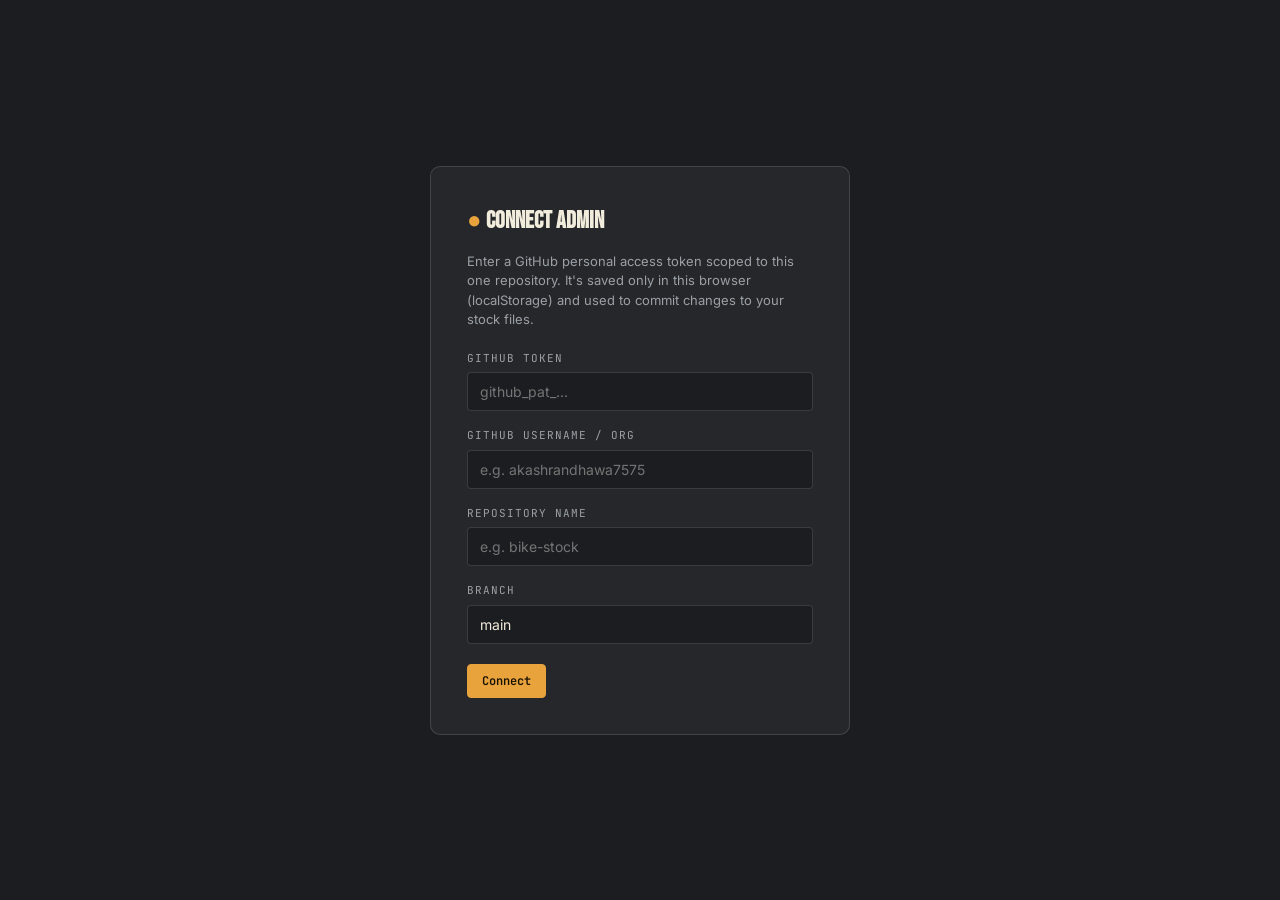
<file: admin.html>
<!DOCTYPE html>
<html lang="en">
<head>
<meta charset="UTF-8" />
<meta name="viewport" content="width=device-width, initial-scale=1.0" />
<title>Admin — Bike Stock</title>
<meta name="robots" content="noindex, nofollow" />
<link rel="stylesheet" href="style.css" />
<link rel="stylesheet" href="admin.css" />
</head>
<body class="admin">

<!-- ===== CONNECT / SETUP SCREEN ===== -->
<div class="lock-screen" id="setup-screen">
  <div class="lock-box">
    <h1><span class="dot" style="color:var(--amber)">●</span> Connect Admin</h1>
    <p>Enter a GitHub personal access token scoped to this one repository. It's saved only in this browser (localStorage) and used to commit changes to your stock files.</p>
    <div class="form-grid single">
      <div class="form-field">
        <label for="s-token">GitHub Token</label>
        <input type="password" id="s-token" placeholder="github_pat_..." />
      </div>
      <div class="form-field">
        <label for="s-owner">GitHub Username / Org</label>
        <input type="text" id="s-owner" placeholder="e.g. akashrandhawa7575" />
      </div>
      <div class="form-field">
        <label for="s-repo">Repository Name</label>
        <input type="text" id="s-repo" placeholder="e.g. bike-stock" />
      </div>
      <div class="form-field">
        <label for="s-branch">Branch</label>
        <input type="text" id="s-branch" value="main" />
      </div>
    </div>
    <div class="form-actions">
      <button class="pill-btn primary" id="s-connect">Connect</button>
      <span class="status-msg" id="s-status"></span>
    </div>
  </div>
</div>

<!-- ===== MAIN ADMIN SCREEN ===== -->
<div id="admin-app" class="hidden">
  <header class="admin-header">
    <div class="wrap">
      <h1><span class="dot">●</span> Stock Admin</h1>
      <div style="display:flex; gap:10px;">
        <a href="index.html" class="pill-btn" target="_blank">View Site ↗</a>
        <button class="pill-btn danger" id="disconnect-btn">Disconnect</button>
      </div>
    </div>
  </header>

  <main class="admin-main">
    <div class="wrap">

      <section class="panel">
        <h2>Business Info</h2>
        <div class="form-grid" id="config-form">
          <div class="form-field"><label>Business Name</label><input id="c-businessName" /></div>
          <div class="form-field"><label>Tagline</label><input id="c-tagline" /></div>
          <div class="form-field"><label>City / Area</label><input id="c-city" /></div>
          <div class="form-field"><label>Phone (display)</label><input id="c-phone" /></div>
          <div class="form-field"><label>WhatsApp Number</label><input id="c-whatsapp" placeholder="91XXXXXXXXXX (no + or spaces)" /></div>
          <div class="form-field"><label>Hours</label><input id="c-hours" /></div>
          <div class="form-field span-2"><label>Address</label><input id="c-address" /></div>
          <div class="form-field span-2"><label>About Text</label><textarea id="c-aboutText"></textarea></div>
        </div>
        <div class="form-actions">
          <button class="pill-btn primary" id="save-config-btn">Save Business Info</button>
          <span class="status-msg" id="config-status"></span>
        </div>
      </section>

      <section class="panel">
        <h2>Add / Edit Bike</h2>
        <form id="bike-form">
          <input type="hidden" id="b-id" />
          <div class="form-grid">
            <div class="form-field"><label>Brand</label><input id="b-brand" required /></div>
            <div class="form-field"><label>Model</label><input id="b-model" required /></div>
            <div class="form-field"><label>Year</label><input id="b-year" type="number" required /></div>
            <div class="form-field">
              <label>Price Type</label>
              <select id="b-priceType">
                <option value="fixed">Fixed Price</option>
                <option value="call">Call for Price</option>
              </select>
            </div>
            <div class="form-field" id="b-price-wrap"><label>Price (₹)</label><input id="b-price" type="number" /></div>
            <div class="form-field"><label>KM Run</label><input id="b-km" type="number" required /></div>
            <div class="form-field"><label>Condition</label>
              <select id="b-condition">
                <option>Excellent</option><option>Good</option><option>Fair</option><option>Needs work</option>
              </select>
            </div>
            <div class="form-field"><label>Ownership</label><input id="b-ownership" placeholder="e.g. 1st Owner" /></div>
            <div class="form-field"><label>Fuel</label><input id="b-fuel" placeholder="Petrol" /></div>
            <div class="form-field"><label>Color</label><input id="b-color" /></div>
            <div class="form-field"><label>Documents</label><input id="b-docs" placeholder="RC + Insurance valid" /></div>
            <div class="form-field"><label>Status</label>
              <select id="b-status"><option value="available">Available</option><option value="sold">Sold</option></select>
            </div>
            <div class="form-field span-2">
              <label>Photos</label>
              <input id="b-image-file" type="file" accept="image/*" multiple />
              <small class="hint">Select multiple photos at once (Ctrl/Cmd-click), or add one at a time — each Add appends to the list below. You can also paste an image URL instead.</small>
            </div>
            <div class="form-field">
              <label>Add Image URL</label>
              <div style="display:flex; gap:8px;">
                <input id="b-image-url" placeholder="https://..." style="flex:1;" />
                <button type="button" class="pill-btn" id="b-add-url-btn">Add</button>
              </div>
            </div>
            <div class="form-field span-2">
              <label>Photos for this listing (first = cover photo)</label>
              <div class="photo-list" id="b-photo-list"><span class="hint" style="color:var(--chrome)">No photos added yet</span></div>
            </div>
            <div class="form-field span-2"><label>Description</label><textarea id="b-description"></textarea></div>
          </div>
          <div class="form-actions">
            <button type="submit" class="pill-btn primary" id="bike-submit-btn">Add Bike</button>
            <button type="button" class="pill-btn" id="bike-cancel-btn">Cancel Edit</button>
            <span class="status-msg" id="bike-status"></span>
          </div>
        </form>
      </section>

      <section class="panel">
        <h2>Current Stock (<span id="stock-count">0</span>)</h2>
        <div style="overflow-x:auto;">
          <table class="stock-table">
            <thead>
              <tr><th>Photo</th><th>Brand / Model</th><th>Year</th><th>Price</th><th>KM</th><th>Status</th><th>Actions</th></tr>
            </thead>
            <tbody id="stock-tbody"></tbody>
          </table>
        </div>
      </section>

    </div>
  </main>
</div>

<script src="admin.js"></script>
</body>
</html>
</file>
<file: style.css>
@import url('https://fonts.googleapis.com/css2?family=Bebas+Neue&family=Inter:wght@400;500;600&family=JetBrains+Mono:wght@500;600&display=swap');

:root {
  --charcoal: #1c1d20;
  --panel: #26272b;
  --panel-2: #303136;
  --amber: #e8a33d;
  --amber-dim: #a97527;
  --paper: #f2ecdc;
  --paper-dim: #e4dcc4;
  --rust: #b33a2e;
  --chrome: #9aa0a6;
  --ink: #1a1a1a;
  --line: rgba(242, 236, 220, 0.14);

  --font-display: 'Bebas Neue', sans-serif;
  --font-body: 'Inter', sans-serif;
  --font-mono: 'JetBrains Mono', monospace;
}

* { box-sizing: border-box; }
html { scroll-behavior: smooth; }

body {
  margin: 0;
  background: var(--charcoal);
  color: var(--paper);
  font-family: var(--font-body);
  line-height: 1.5;
  background-image: radial-gradient(circle at 1px 1px, rgba(255,255,255,0.035) 1px, transparent 0);
  background-size: 22px 22px;
}

a { color: inherit; text-decoration: none; }
img { max-width: 100%; display: block; }
ul { margin: 0; padding: 0; list-style: none; }

.section-wrap { max-width: 1160px; margin: 0 auto; padding: 0 24px; }

:focus-visible { outline: 2px solid var(--amber); outline-offset: 3px; }

@media (prefers-reduced-motion: reduce) {
  * { animation-duration: 0.001ms !important; transition-duration: 0.001ms !important; }
}

/* ---------- Buttons ---------- */
.btn-primary {
  display: inline-block;
  background: var(--amber);
  color: #1a1200;
  padding: 12px 22px;
  border-radius: 5px;
  font-family: var(--font-display);
  text-transform: uppercase;
  letter-spacing: 0.5px;
  font-size: 15px;
  font-weight: 600;
  border: none;
  cursor: pointer;
}
.btn-primary:hover { background: #f0b158; }
.btn-lg { padding: 15px 28px; font-size: 17px; }

.btn-ghost {
  display: inline-block;
  background: transparent;
  color: var(--paper);
  border: 1px solid var(--line);
  padding: 12px 22px;
  border-radius: 5px;
  font-family: var(--font-display);
  text-transform: uppercase;
  letter-spacing: 0.5px;
  font-size: 15px;
}
.btn-ghost:hover { border-color: var(--amber); color: var(--amber); }

/* ---------- Section helpers ---------- */
.section-eyebrow {
  display: block;
  font-family: var(--font-mono);
  color: var(--amber);
  font-size: 13px;
  letter-spacing: 2px;
  text-transform: uppercase;
  margin: 0 0 8px;
}

.section-head { margin-bottom: 28px; }
.section-head h2 {
  font-family: var(--font-display);
  text-transform: uppercase;
  font-size: 34px;
  margin: 0;
  letter-spacing: 0.5px;
}

/* ---------- Navbar ---------- */
.navbar {
  position: sticky;
  top: 0;
  z-index: 40;
  background: rgba(28, 29, 32, 0.92);
  backdrop-filter: blur(6px);
  border-bottom: 1px solid transparent;
  transition: border-color .2s ease;
}
.navbar.scrolled { border-bottom-color: var(--line); }

.nav-inner {
  max-width: 1160px;
  margin: 0 auto;
  padding: 0 24px;
  display: flex;
  align-items: center;
  justify-content: space-between;
  height: 62px;
  gap: 16px;
}

.logo {
  font-family: var(--font-display);
  font-weight: 400;
  font-size: 24px;
  letter-spacing: 0.5px;
  text-transform: uppercase;
  display: flex;
  align-items: baseline;
  gap: 8px;
  flex-shrink: 0;
}
.logo-icon { color: var(--amber); }
.logo-text em { font-style: normal; color: var(--amber); }

.nav-links {
  display: flex;
  gap: 28px;
  font-family: var(--font-display);
  text-transform: uppercase;
  font-size: 15px;
  letter-spacing: 0.6px;
  flex: 1;
  justify-content: center;
}
.nav-links a { color: var(--chrome); transition: color .15s ease; }
.nav-links a:hover { color: var(--amber); }

.nav-actions { display: flex; align-items: center; gap: 14px; flex-shrink: 0; }
.nav-phone {
  font-family: var(--font-mono);
  font-size: 13px;
  color: var(--chrome);
  white-space: nowrap;
}
.nav-phone:hover { color: var(--amber); }
.nav-wa {
  font-family: var(--font-mono);
  font-size: 13px;
  background: var(--amber);
  color: #1a1200;
  padding: 9px 16px;
  border-radius: 3px;
  font-weight: 600;
  white-space: nowrap;
}
.nav-wa:hover { background: #f0b158; }

.hamburger {
  display: none;
  flex-direction: column;
  justify-content: center;
  gap: 5px;
  width: 32px;
  height: 32px;
  background: none;
  border: none;
  cursor: pointer;
  padding: 0;
}
.hamburger span {
  display: block;
  width: 100%;
  height: 2px;
  background: var(--paper);
  transition: transform .2s ease, opacity .2s ease;
}
.hamburger.open span:nth-child(1) { transform: translateY(7px) rotate(45deg); }
.hamburger.open span:nth-child(2) { opacity: 0; }
.hamburger.open span:nth-child(3) { transform: translateY(-7px) rotate(-45deg); }

.mobile-menu {
  display: none;
  flex-direction: column;
  gap: 2px;
  background: var(--panel);
  border-bottom: 1px solid var(--line);
  padding: 8px 24px 18px;
}
.mobile-menu.open { display: flex; }
.mobile-menu a {
  padding: 12px 0;
  border-bottom: 1px dashed var(--line);
  font-family: var(--font-display);
  text-transform: uppercase;
  letter-spacing: 0.5px;
  color: var(--paper);
  font-size: 18px;
}
.mobile-menu a:last-child { border-bottom: none; }
.mobile-wa-btn {
  margin-top: 10px;
  text-align: center;
  background: var(--amber);
  color: #1a1200 !important;
  border-radius: 4px;
  font-weight: 600;
  padding: 14px 0;
}

@media (max-width: 860px) {
  .nav-links, .nav-actions { display: none; }
  .hamburger { display: flex; }
}

/* ---------- Hero ---------- */
.hero {
  position: relative;
  padding: 80px 24px 60px;
  overflow: hidden;
  border-bottom: 1px solid var(--line);
  min-height: 420px;
  display: flex;
  align-items: center;
}

.hero::before {
  content: "";
  position: absolute;
  inset: 0;
  background: repeating-linear-gradient(115deg, transparent, transparent 64px, var(--line) 64px, var(--line) 65px);
  opacity: 0.5;
  pointer-events: none;
  z-index: 1;
}

.hero-slides {
  position: absolute;
  inset: 0;
  z-index: 0;
}
.hero-slide {
  position: absolute;
  inset: 0;
  background-size: cover;
  background-position: center;
  opacity: 0;
  transition: opacity 1s ease;
}
.hero-slide.active { opacity: 1; }

.hero-overlay {
  position: absolute;
  inset: 0;
  background: linear-gradient(180deg, rgba(28,29,32,0.55), rgba(28,29,32,0.92));
  z-index: 1;
}

.hero-content {
  position: relative;
  z-index: 2;
  max-width: 1160px;
  margin: 0 auto;
  width: 100%;
}

.hero-tag {
  font-family: var(--font-mono);
  color: var(--amber);
  font-size: 12px;
  letter-spacing: 2px;
  text-transform: uppercase;
  margin: 0 0 12px;
}

.hero-title {
  font-family: var(--font-display);
  font-weight: 400;
  font-size: clamp(38px, 7vw, 84px);
  line-height: 0.96;
  text-transform: uppercase;
  margin: 0 0 16px;
  max-width: 14ch;
  letter-spacing: 0.5px;
}
.hero-title em { font-style: normal; color: var(--amber); }

.hero-sub {
  color: var(--chrome);
  max-width: 40ch;
  font-size: 16px;
  margin: 0 0 28px;
}

.hero-btns {
  display: flex;
  gap: 12px;
  flex-wrap: wrap;
  margin-bottom: 40px;
}

/* Mobile hero */
@media (max-width: 480px) {
  .hero {
    padding: 60px 20px 50px;
    min-height: 360px;
    align-items: flex-end;
  }
  .hero-btns {
    flex-direction: column;
    gap: 10px;
  }
  .hero-btns .btn-primary,
  .hero-btns .btn-ghost {
    width: 100%;
    text-align: center;
    padding: 14px 20px;
    font-size: 16px;
  }
  .hero-sub { font-size: 14px; max-width: 100%; }
}

.hero-slide-dots {
  position: absolute;
  bottom: 18px;
  left: 24px;
  z-index: 2;
  display: flex;
  gap: 8px;
}
.hero-dot {
  width: 8px;
  height: 8px;
  border-radius: 50%;
  background: rgba(242,236,220,0.3);
  border: none;
  cursor: pointer;
  padding: 0;
}
.hero-dot.active { background: var(--amber); }

.hero-scroll-hint {
  position: absolute;
  bottom: 18px;
  right: 24px;
  z-index: 2;
  font-family: var(--font-mono);
  font-size: 12px;
  color: var(--chrome);
}
@media (max-width: 480px) { .hero-scroll-hint { display: none; } }

/* ---------- Trust bar ---------- */
.trust-bar { border-bottom: 1px solid var(--line); background: var(--panel); }
.trust-inner {
  max-width: 1160px;
  margin: 0 auto;
  padding: 20px 24px;
  display: flex;
  align-items: center;
  justify-content: space-between;
  flex-wrap: wrap;
  gap: 16px;
}
.trust-item { display: flex; flex-direction: column; gap: 4px; }
.trust-num { font-family: var(--font-display); font-size: 22px; color: var(--amber); letter-spacing: 0.5px; }
.trust-label { font-family: var(--font-mono); font-size: 11px; color: var(--chrome); text-transform: uppercase; letter-spacing: 0.5px; }
.trust-div { width: 1px; height: 32px; background: var(--line); }

@media (max-width: 700px) {
  .trust-div { display: none; }
  .trust-inner { justify-content: space-around; }
}
@media (max-width: 380px) {
  .trust-inner { flex-direction: column; align-items: flex-start; gap: 12px; }
}

/* ---------- Categories ---------- */
.categories { padding: 48px 0 16px; }
.cat-grid {
  display: grid;
  grid-template-columns: repeat(5, 1fr);
  gap: 12px;
}
@media (max-width: 760px) { .cat-grid { grid-template-columns: repeat(3, 1fr); gap: 10px; } }
@media (max-width: 420px) { .cat-grid { grid-template-columns: repeat(2, 1fr); gap: 8px; } }

.cat-card {
  background: var(--panel);
  border: 1px solid var(--line);
  border-radius: 8px;
  padding: 18px 10px;
  display: flex;
  flex-direction: column;
  align-items: center;
  gap: 8px;
  cursor: pointer;
  color: var(--paper);
  transition: border-color .15s ease, background .15s ease, transform .15s ease;
}
.cat-card:hover { border-color: var(--amber-dim); transform: translateY(-2px); }
.cat-card.active { background: var(--panel-2); border-color: var(--amber); }
.cat-icon { font-size: 24px; }
.cat-name {
  font-family: var(--font-mono);
  font-size: 11px;
  text-transform: uppercase;
  letter-spacing: 0.5px;
  text-align: center;
}

/* ---------- Inventory ---------- */
.inventory { padding: 48px 0 72px; }

.inv-head {
  display: flex;
  flex-direction: column;
  gap: 20px;
  margin-bottom: 0;
  border-bottom: 1px solid var(--line);
  padding-bottom: 20px;
}

.filter-dock {
  background: var(--panel);
  border: 1px solid var(--line);
  border-radius: 6px;
  padding: 16px;
  display: grid;
  grid-template-columns: repeat(4, 1fr) auto;
  gap: 10px;
  align-items: center;
}

@media (max-width: 860px) {
  .filter-dock { grid-template-columns: 1fr 1fr; }
  .filter-dock .reset-btn { grid-column: 1 / -1; }
}
@media (max-width: 480px) {
  .filter-dock { grid-template-columns: 1fr; padding: 12px; gap: 8px; }
  .filter-dock .reset-btn { grid-column: unset; }
}

.filter-sel, .filter-input {
  background: var(--charcoal);
  border: 1px solid var(--line);
  color: var(--paper);
  padding: 10px 12px;
  border-radius: 4px;
  font-family: var(--font-body);
  font-size: 14px;
  width: 100%;
  -webkit-appearance: none;
  appearance: none;
}

.reset-btn {
  background: transparent;
  border: 1px solid var(--chrome);
  color: var(--chrome);
  padding: 10px 16px;
  border-radius: 4px;
  font-family: var(--font-mono);
  font-size: 13px;
  cursor: pointer;
  white-space: nowrap;
  width: 100%;
}
.reset-btn:hover { border-color: var(--amber); color: var(--amber); }

.result-bar { margin: 20px 0; }
.result-count { font-family: var(--font-mono); color: var(--chrome); font-size: 13px; }

.bike-grid {
  display: grid;
  grid-template-columns: repeat(3, 1fr);
  gap: 22px;
}
@media (max-width: 940px) { .bike-grid { grid-template-columns: 1fr 1fr; gap: 18px; } }
@media (max-width: 560px) { .bike-grid { grid-template-columns: 1fr; gap: 16px; } }

/* ---------- Bike card ---------- */
.bike-card {
  position: relative;
  background: var(--paper);
  color: var(--ink);
  border-radius: 10px 10px 6px 6px;
  overflow: hidden;
  transform: rotate(-0.4deg);
  transition: transform .18s ease, box-shadow .18s ease;
  box-shadow: 0 6px 0 rgba(0,0,0,0.18);
  cursor: pointer;
  border: 1px solid rgba(0,0,0,0.08);
}
.bike-card:nth-child(even) { transform: rotate(0.5deg); }
.bike-card:hover { transform: rotate(0deg) translateY(-4px); box-shadow: 0 12px 0 rgba(0,0,0,0.18); }

/* Disable tilt on mobile for better UX */
@media (max-width: 560px) {
  .bike-card,
  .bike-card:nth-child(even) { transform: none; }
  .bike-card:hover { transform: translateY(-3px); }
}

.bike-punch {
  position: absolute;
  top: 14px;
  left: 14px;
  width: 14px;
  height: 14px;
  border-radius: 50%;
  background: var(--charcoal);
  box-shadow: inset 0 0 0 2px rgba(0,0,0,0.15);
  z-index: 2;
}

.bike-stock {
  position: absolute;
  top: 12px;
  right: 12px;
  font-family: var(--font-mono);
  font-size: 11px;
  background: var(--charcoal);
  color: var(--paper);
  padding: 4px 8px;
  border-radius: 3px;
  z-index: 2;
  letter-spacing: 0.5px;
}

.bike-photo {
  height: 190px;
  background: #ccc;
  position: relative;
}
.bike-photo img { width: 100%; height: 100%; object-fit: cover; }

@media (max-width: 560px) {
  .bike-photo { height: 220px; }
}

.bike-sold-stamp {
  position: absolute;
  inset: 0;
  display: flex;
  align-items: center;
  justify-content: center;
  background: rgba(28,29,32,0.55);
}
.bike-sold-stamp span {
  font-family: var(--font-display);
  font-size: 26px;
  letter-spacing: 3px;
  color: var(--rust);
  border: 3px solid var(--rust);
  padding: 6px 18px;
  transform: rotate(-8deg);
  text-transform: uppercase;
  background: rgba(242,236,220,0.9);
}

.bike-photo-count {
  position: absolute;
  bottom: 8px;
  right: 8px;
  background: rgba(0,0,0,0.6);
  color: #fff;
  font-family: var(--font-mono);
  font-size: 11px;
  padding: 2px 8px;
  border-radius: 20px;
  z-index: 2;
}

.bike-body { padding: 14px 16px 16px; border-top: 1px dashed rgba(0,0,0,0.25); }

.bike-model {
  font-family: var(--font-display);
  font-weight: 400;
  font-size: 22px;
  text-transform: uppercase;
  margin: 0 0 2px;
  letter-spacing: 0.3px;
}

.bike-brand {
  font-family: var(--font-mono);
  font-size: 11px;
  color: #6b6b60;
  text-transform: uppercase;
  letter-spacing: 1px;
  margin: 0 0 10px;
}

.bike-specs {
  display: flex;
  flex-wrap: wrap;
  gap: 6px 12px;
  font-family: var(--font-mono);
  font-size: 11px;
  color: #4b4a42;
  margin-bottom: 12px;
}
.bike-specs span b { color: var(--ink); }

.bike-footer {
  display: flex;
  align-items: center;
  justify-content: space-between;
  border-top: 1px dashed rgba(0,0,0,0.25);
  padding-top: 10px;
}

.bike-price { font-family: var(--font-mono); font-weight: 600; font-size: 18px; color: var(--ink); }
.bike-price small { display: block; font-size: 10px; color: #8a8a7d; font-weight: 500; letter-spacing: 1px; }

.bike-arrow { font-family: var(--font-mono); font-size: 12px; color: var(--amber-dim); }

.empty-state {
  grid-column: 1 / -1;
  text-align: center;
  padding: 60px 20px;
  color: var(--chrome);
  font-family: var(--font-mono);
  border: 1px dashed var(--line);
  border-radius: 8px;
}

/* ---------- FAQs ---------- */
.faq-list {
  display: flex;
  flex-direction: column;
  gap: 14px;
  max-width: 800px;
  margin: 0 auto;
}
.faq-item {
  background: #1a1a1a;
  border: 1px solid #333;
  border-radius: 8px;
  padding: 16px 20px;
  color: #fff;
}
.faq-item summary {
  font-family: var(--font-mono);
  font-size: 14px;
  font-weight: 600;
  cursor: pointer;
  list-style: none;
  display: flex;
  justify-content: space-between;
  align-items: center;
  gap: 12px;
  line-height: 1.4;
}
.faq-item summary::-webkit-details-marker { display: none; }
.faq-item summary::after {
  content: '+';
  font-size: 1.2rem;
  color: var(--amber);
  flex-shrink: 0;
}
.faq-item[open] summary::after { content: '−'; }
.faq-item p {
  margin-top: 14px;
  padding-top: 14px;
  border-top: 1px solid #333;
  color: #a0a0a0;
  line-height: 1.6;
  font-size: 14px;
}

@media (max-width: 480px) {
  .faq-item { padding: 14px 16px; }
  .faq-item summary { font-size: 13px; }
}

/* ---------- About ---------- */
.about { padding: 64px 0; border-top: 1px solid var(--line); }
.about-inner {
  display: grid;
  grid-template-columns: 1.2fr 1fr;
  gap: 40px;
  align-items: start;
}
@media (max-width: 800px) {
  .about-inner {
    grid-template-columns: 1fr;
    gap: 28px;
  }
}

.about-text h2 { font-family: var(--font-display); text-transform: uppercase; font-size: 32px; margin: 8px 0 14px; }
.about-text p { color: var(--chrome); }

.info-card {
  margin-top: 20px;
  background: var(--panel-2);
  border: 1px solid var(--line);
  border-radius: 8px;
  padding: 20px;
  font-family: var(--font-mono);
  font-size: 13px;
  line-height: 2;
}
.info-row {
  display: flex;
  justify-content: space-between;
  gap: 12px;
  border-bottom: 1px dashed var(--line);
  padding: 6px 0;
  flex-wrap: wrap;
}
.info-row:last-child { border-bottom: none; }
.info-row .ik { color: var(--chrome); white-space: nowrap; }
.info-row .iv { color: var(--paper); text-align: right; word-break: break-word; }

@media (max-width: 480px) {
  .info-card { font-size: 12px; padding: 16px; }
  .info-row { flex-direction: column; gap: 2px; }
  .info-row .iv { text-align: left; }
}

.about-visual { display: flex; width: 100%; }
.about-visual iframe { width: 100%; border-radius: 12px; }

/* ---------- Instagram ---------- */
.instagram-feed { padding: 60px 0; text-align: center; }

/* ---------- Footer ---------- */
.footer { padding: 30px 0; border-top: 1px solid var(--line); }
.footer-inner {
  max-width: 1160px;
  margin: 0 auto;
  padding: 0 24px;
  display: flex;
  align-items: center;
  justify-content: space-between;
  flex-wrap: wrap;
  gap: 14px;
}
.footer-brand {
  font-family: var(--font-display);
  font-size: 20px;
  text-transform: uppercase;
  display: flex;
  align-items: baseline;
  gap: 6px;
}
.footer-brand em { font-style: normal; color: var(--amber); }
.footer-copy { font-family: var(--font-mono); font-size: 12px; color: var(--chrome); }

@media (max-width: 480px) {
  .footer-inner { flex-direction: column; align-items: flex-start; gap: 8px; }
}

/* ---------- WhatsApp float ---------- */
.wa-float {
  position: fixed;
  bottom: 20px;
  right: 20px;
  width: 54px;
  height: 54px;
  border-radius: 50%;
  background: #25D366;
  color: #fff;
  display: flex;
  align-items: center;
  justify-content: center;
  box-shadow: 0 4px 14px rgba(0,0,0,0.4);
  z-index: 50;
  transition: transform .15s ease;
}
.wa-float:hover { transform: scale(1.06); }

/* ---------- Modal ---------- */
.modal-overlay {
  position: fixed;
  inset: 0;
  background: rgba(10,10,10,0.75);
  display: none;
  align-items: center;
  justify-content: center;
  padding: 16px;
  z-index: 100;
  overflow-y: auto;
}
.modal-overlay.open { display: flex; }

.modal {
  background: var(--paper);
  color: var(--ink);
  max-width: 680px;
  width: 100%;
  max-height: 92vh;
  overflow-y: auto;
  border-radius: 10px;
  position: relative;
  margin: auto;
}

.modal-close {
  position: absolute;
  top: 12px;
  right: 12px;
  background: var(--charcoal);
  color: var(--paper);
  border: none;
  width: 32px;
  height: 32px;
  border-radius: 50%;
  cursor: pointer;
  font-size: 16px;
  z-index: 3;
  display: flex;
  align-items: center;
  justify-content: center;
}

.modal-gallery { height: 260px; position: relative; background: #000; }
@media (max-width: 480px) { .modal-gallery { height: 220px; } }

.modal-gallery img { width: 100%; height: 100%; object-fit: cover; cursor: zoom-in; }

.gal-arrow {
  position: absolute;
  top: 50%;
  transform: translateY(-50%);
  background: rgba(0,0,0,0.55);
  color: #fff;
  border: none;
  width: 36px;
  height: 36px;
  border-radius: 50%;
  font-size: 20px;
  line-height: 1;
  cursor: pointer;
  z-index: 3;
  display: flex;
  align-items: center;
  justify-content: center;
}
.gal-arrow.left { left: 10px; }
.gal-arrow.right { right: 10px; }
.gal-arrow:hover { background: rgba(0,0,0,0.8); }

.gal-count {
  position: absolute;
  bottom: 10px;
  right: 10px;
  background: rgba(0,0,0,0.6);
  color: #fff;
  font-family: var(--font-mono);
  font-size: 11px;
  padding: 3px 9px;
  border-radius: 20px;
  z-index: 3;
}

.expand-btn {
  position: absolute;
  bottom: 10px;
  left: 10px;
  background: rgba(0,0,0,0.55);
  color: #fff;
  border: none;
  width: 32px;
  height: 32px;
  border-radius: 6px;
  font-size: 14px;
  cursor: pointer;
  z-index: 3;
  display: flex;
  align-items: center;
  justify-content: center;
}
.expand-btn:hover { background: rgba(0,0,0,0.8); }

.modal-thumbs {
  display: flex;
  gap: 8px;
  padding: 10px 20px 0;
  overflow-x: auto;
  -webkit-overflow-scrolling: touch;
}
.modal-thumbs img {
  width: 60px;
  height: 44px;
  object-fit: cover;
  border-radius: 4px;
  cursor: pointer;
  opacity: 0.55;
  border: 2px solid transparent;
  flex-shrink: 0;
}
.modal-thumbs img.active { opacity: 1; border-color: var(--amber); }

.modal-body { padding: 18px 22px 28px; }
.modal-body h3 { font-family: var(--font-display); text-transform: uppercase; font-size: 28px; margin: 0 0 4px; }
.modal-sub { font-family: var(--font-mono); color: #6b6b60; margin-bottom: 16px; font-size: 13px; }

.modal-specs {
  display: grid;
  grid-template-columns: 1fr 1fr;
  gap: 8px 16px;
  font-family: var(--font-mono);
  font-size: 13px;
  margin-bottom: 18px;
}
.modal-specs .k { color: #8a8a7d; text-transform: uppercase; font-size: 10px; letter-spacing: 0.5px; }
.modal-specs .v { font-weight: 600; }

@media (max-width: 400px) {
  .modal-specs { grid-template-columns: 1fr; }
}

.modal-desc { margin-bottom: 20px; color: #33332c; font-size: 14px; }

.modal-footer {
  display: flex;
  align-items: center;
  justify-content: space-between;
  border-top: 1px dashed rgba(0,0,0,0.25);
  padding-top: 16px;
  gap: 12px;
  flex-wrap: wrap;
}
.modal-price { font-family: var(--font-mono); font-size: 24px; font-weight: 600; }

@media (max-width: 420px) {
  .modal-footer { flex-direction: column; align-items: flex-start; }
  .modal-footer .btn-primary { width: 100%; text-align: center; }
}

/* ---------- Lightbox ---------- */
.lightbox-overlay {
  position: fixed;
  inset: 0;
  background: rgba(0,0,0,0.96);
  display: none;
  align-items: center;
  justify-content: center;
  z-index: 200;
  padding: 20px;
}
.lightbox-overlay.open { display: flex; }
.lightbox-overlay img { max-width: 100%; max-height: 100%; object-fit: contain; border-radius: 4px; }
.lightbox-overlay .modal-close { top: 16px; right: 16px; }
.lightbox-overlay .gal-arrow { width: 44px; height: 44px; font-size: 24px; }
.lightbox-overlay .gal-arrow.left { left: 12px; }
.lightbox-overlay .gal-arrow.right { right: 12px; }
.lightbox-overlay .gal-count { bottom: 20px; right: 50%; transform: translateX(50%); }

@media (max-width: 480px) {
  .lightbox-overlay { padding: 10px; }
  .lightbox-overlay .gal-arrow.left { left: 4px; }
  .lightbox-overlay .gal-arrow.right { right: 4px; }
}
</file>
<file: admin.css>
body.admin { background: var(--charcoal); }

.admin-header {
  border-bottom: 1px solid var(--line);
  padding: 20px 0;
  position: sticky;
  top: 0;
  background: rgba(28,29,32,0.95);
  z-index: 30;
}
.admin-header .wrap { display: flex; justify-content: space-between; align-items: center; }
.admin-header h1 {
  font-family: var(--font-display);
  text-transform: uppercase;
  font-size: 20px;
  margin: 0;
  letter-spacing: 0.5px;
}
.admin-header h1 .dot { color: var(--amber); }

.pill-btn {
  font-family: var(--font-mono);
  font-size: 12px;
  background: transparent;
  border: 1px solid var(--chrome);
  color: var(--chrome);
  padding: 8px 14px;
  border-radius: 4px;
  cursor: pointer;
}
.pill-btn:hover { border-color: var(--amber); color: var(--amber); }
.pill-btn.primary { background: var(--amber); border-color: var(--amber); color: #1a1200; font-weight: 600; }
.pill-btn.primary:hover { background: #f0b158; color: #1a1200; }
.pill-btn.danger { border-color: var(--rust); color: var(--rust); }
.pill-btn.danger:hover { background: var(--rust); color: var(--paper); }

.admin-main { padding: 40px 0 80px; }

.panel {
  background: var(--panel);
  border: 1px solid var(--line);
  border-radius: 8px;
  padding: 26px;
  margin-bottom: 30px;
}
.panel h2 {
  font-family: var(--font-display);
  text-transform: uppercase;
  font-size: 18px;
  margin: 0 0 18px;
  letter-spacing: 0.5px;
  color: var(--amber);
}

.form-grid {
  display: grid;
  grid-template-columns: 1fr 1fr;
  gap: 16px 20px;
}
.form-grid.single { grid-template-columns: 1fr; }
.form-field { display: flex; flex-direction: column; gap: 6px; }
.form-field.span-2 { grid-column: span 2; }
@media (max-width: 700px) { .form-grid { grid-template-columns: 1fr; } .form-field.span-2 { grid-column: span 1; } }

.form-field label {
  font-family: var(--font-mono);
  font-size: 11px;
  text-transform: uppercase;
  letter-spacing: 1px;
  color: var(--chrome);
}
.form-field input,
.form-field select,
.form-field textarea {
  background: var(--charcoal);
  border: 1px solid var(--line);
  color: var(--paper);
  padding: 10px 12px;
  border-radius: 4px;
  font-family: var(--font-body);
  font-size: 14px;
}
.form-field textarea { min-height: 80px; resize: vertical; }
.form-field small.hint { color: var(--chrome); font-size: 11.5px; }

.form-actions { margin-top: 20px; display: flex; gap: 12px; align-items: center; }
.status-msg { font-family: var(--font-mono); font-size: 13px; }
.status-msg.ok { color: #7fbf7f; }
.status-msg.err { color: var(--rust); }
.status-msg.pending { color: var(--chrome); }

.stock-table { width: 100%; border-collapse: collapse; font-size: 14px; }
.stock-table th {
  text-align: left;
  font-family: var(--font-mono);
  font-size: 11px;
  text-transform: uppercase;
  color: var(--chrome);
  border-bottom: 1px solid var(--line);
  padding: 10px 8px;
}
.stock-table td { padding: 10px 8px; border-bottom: 1px solid var(--line); vertical-align: middle; }
.stock-table img { width: 56px; height: 42px; object-fit: cover; border-radius: 4px; }
.status-badge {
  font-family: var(--font-mono);
  font-size: 11px;
  padding: 3px 8px;
  border-radius: 3px;
  text-transform: uppercase;
}
.status-badge.available { background: rgba(127,191,127,0.15); color: #7fbf7f; }
.status-badge.sold { background: rgba(179,58,46,0.18); color: #e08578; }
.row-actions { display: flex; gap: 8px; }
.row-actions button {
  background: transparent;
  border: 1px solid var(--line);
  color: var(--chrome);
  padding: 5px 9px;
  border-radius: 4px;
  font-size: 12px;
  cursor: pointer;
}
.row-actions button:hover { border-color: var(--amber); color: var(--amber); }

.lock-screen {
  min-height: 100vh;
  display: flex;
  align-items: center;
  justify-content: center;
  padding: 24px;
}
.lock-box {
  background: var(--panel);
  border: 1px solid var(--line);
  border-radius: 10px;
  padding: 36px;
  max-width: 420px;
  width: 100%;
}
.lock-box h1 {
  font-family: var(--font-display);
  text-transform: uppercase;
  font-size: 24px;
  margin: 0 0 8px;
}
.lock-box p { color: var(--chrome); font-size: 13px; margin-bottom: 20px; }

.hidden { display: none !important; }

.image-preview {
  width: 100%;
  height: 140px;
  border: 1px dashed var(--line);
  border-radius: 6px;
  display: flex;
  align-items: center;
  justify-content: center;
  overflow: hidden;
  background: var(--charcoal);
  margin-bottom: 8px;
}
.image-preview img { width: 100%; height: 100%; object-fit: cover; }
.image-preview span { color: var(--chrome); font-family: var(--font-mono); font-size: 12px; }
</file>
